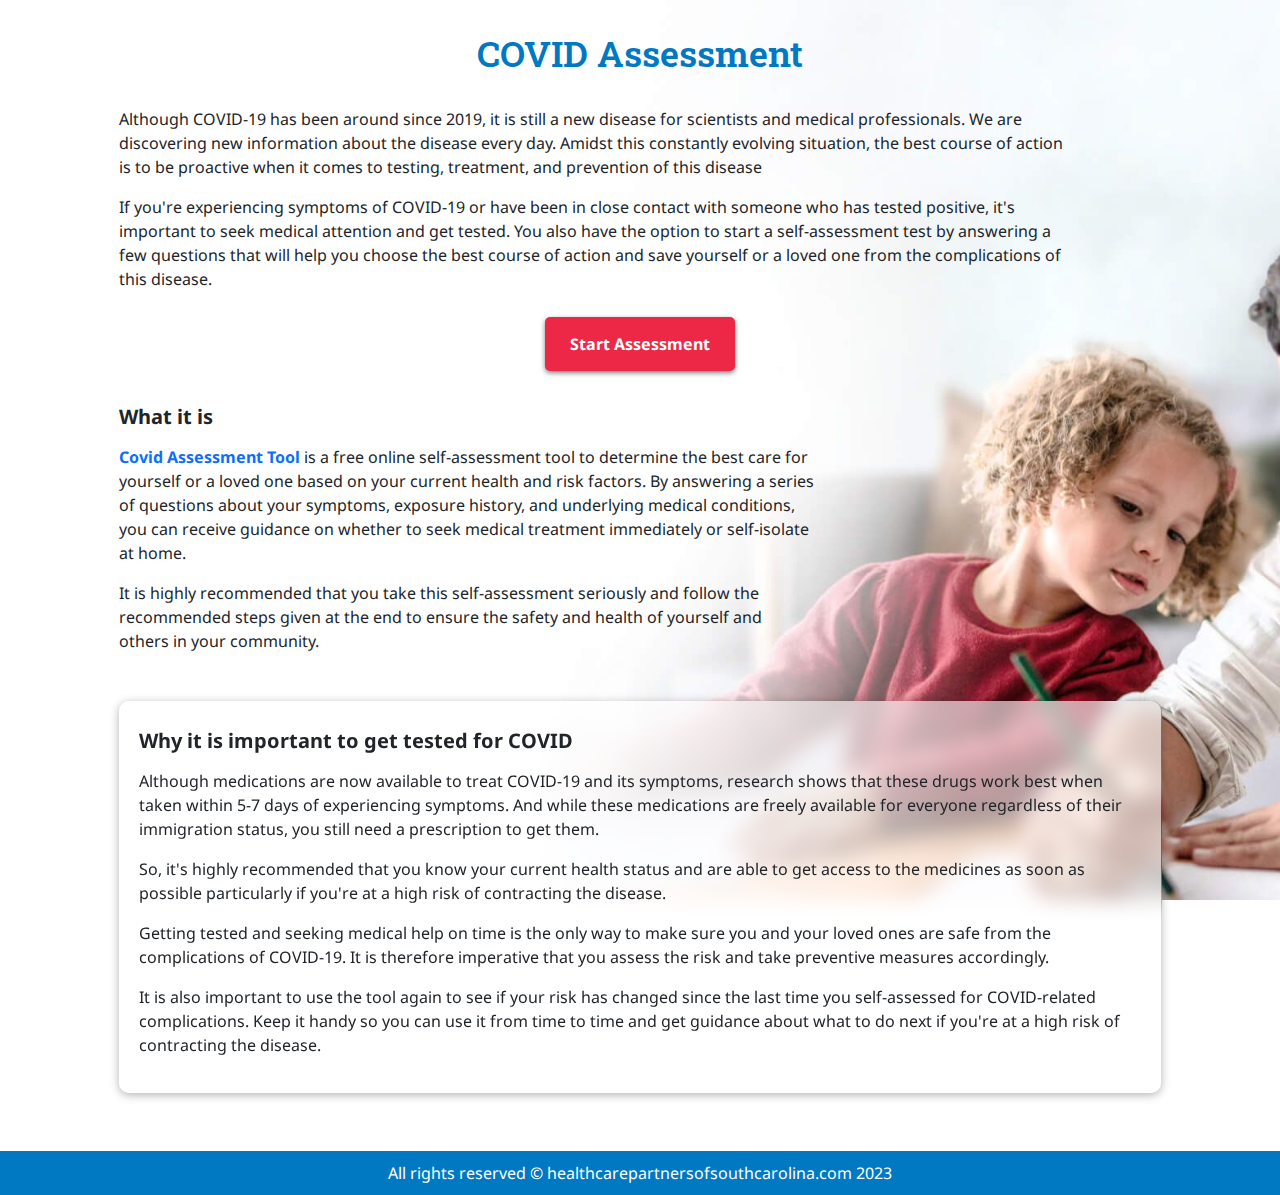
<file: index.html>
<!DOCTYPE html>
<html lang="en">
  <head>
    <meta charset="UTF-8" />
    <meta http-equiv="X-UA-Compatible" content="IE=edge" />
    <meta name="viewport" content="width=device-width, initial-scale=1.0" />
    <title>home</title>
    <link
      rel="stylesheet"
      href="https://cdn.jsdelivr.net/npm/bootstrap@5.2.3/dist/css/bootstrap.min.css"
    />
    <link rel="stylesheet" href="./assets/css/style.css" />
    <script src="https://ajax.googleapis.com/ajax/libs/jquery/3.6.3/jquery.min.js"></script>
    <script src="assets/js/jquery-script.js"></script>
  </head>
  <body style="background-image: url(./assets/images/motherdaughter.jpg)">
    <!-- <header class="flex-container container-md">
      <div class="logo flex-start">
        <img src="assets/images/Anthem-BCBS-Logo_8_27_21.svg" alt="logo" />
      </div>
      <br />
    </header> -->
    <h1 class="heading py-xl-4 py-3">COVID Assessment</h1>
    <div class="container-md col-xl-10 col-lg-9 home mb-5">
      <p class="col-md-11">
        Although COVID-19 has been around since 2019, it is still a new disease
        for scientists and medical professionals. We are discovering new
        information about the disease every day. Amidst this constantly evolving
        situation, the best course of action is to be proactive when it comes to
        testing, treatment, and prevention of this disease
      </p>
      <p class="col-md-11">
        If you're experiencing symptoms of COVID-19 or have been in close
        contact with someone who has tested positive, it's important to seek
        medical attention and get tested. You also have the option to start a
        self-assessment test by answering a few questions that will help you
        choose the best course of action and save yourself or a loved one from
        the complications of this disease.
      </p>
      <div class="d-flex">
        <a id="startButton" class="button mx-auto" href="assessment.html">
          Start Assessment
        </a>
      </div>
      <div class="col-md-8 mt-xl-4 mt-3" id="home-section">
        <h5 class="fs-xl-3 fs-5 mb-3">
          <strong> What it is </strong>
        </h5>
        <p>
          <a href="assessment.html" class="text-primary fw-bold"
            >Covid Assessment Tool</a
          >
          is a free online self-assessment tool to determine the best care for
          yourself or a loved one based on your current health and risk factors.
          By answering a series of questions about your symptoms, exposure
          history, and underlying medical conditions, you can receive guidance
          on whether to seek medical treatment immediately or self-isolate at
          home.
        </p>
        <p>
          It is highly recommended that you take this self-assessment seriously
          and follow the recommended steps given at the end to ensure the safety
          and health of yourself and others in your community.
        </p>
      </div>
      <section id="result-section" class="mt-5">
        <div class="row">
          <div>
            <h5 class="fs-xl-3 fs-5 mt-2 mb-3">
              <strong> Why it is important to get tested for COVID </strong>
            </h5>
            <p>
              Although medications are now available to treat COVID-19 and its
              symptoms, research shows that these drugs work best when taken
              within 5-7 days of experiencing symptoms. And while these
              medications are freely available for everyone regardless of their
              immigration status, you still need a prescription to get them.
            </p>
            <p>
              So, it's highly recommended that you know your current health
              status and are able to get access to the medicines as soon as
              possible particularly if you're at a high risk of contracting the
              disease.
            </p>
            <p>
              Getting tested and seeking medical help on time is the only way to
              make sure you and your loved ones are safe from the complications
              of COVID-19. It is therefore imperative that you assess the risk
              and take preventive measures accordingly.
            </p>
            <p>
              It is also important to use the tool again to see if your risk has
              changed since the last time you self-assessed for COVID-related
              complications. Keep it handy so you can use it from time to time
              and get guidance about what to do next if you're at a high risk of
              contracting the disease.
            </p>
          </div>
        </div>
      </section>
    </div>
    <footer class="footer">
      <p>
        All rights reserved &copy; healthcarepartnersofsouthcarolina.com 2023
      </p>
    </footer>
  </body>
</html>
</file>
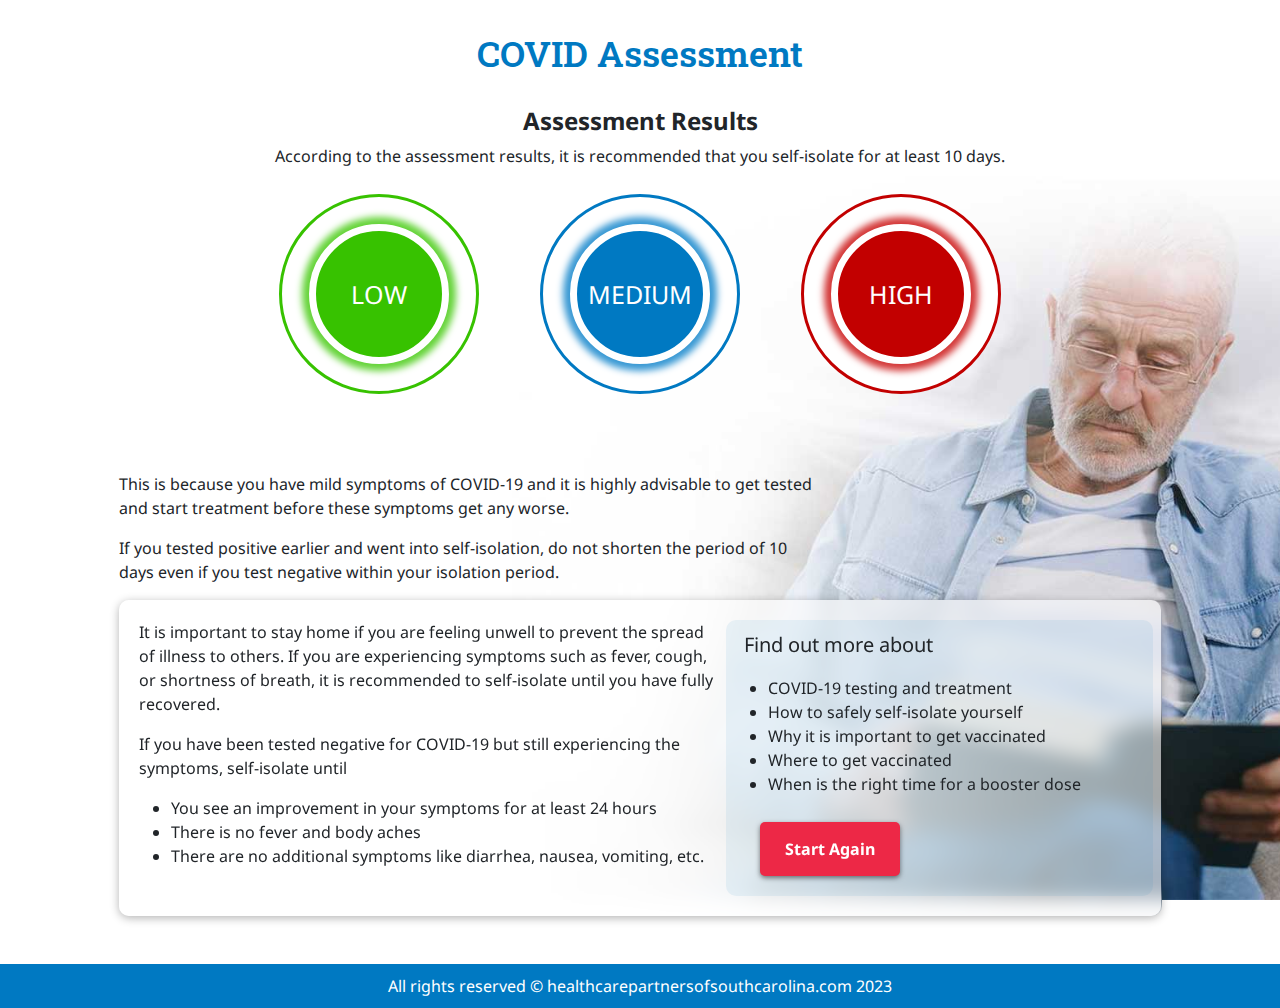
<file: assessment-result.html>
<!DOCTYPE html>
<html lang="en">
  <head>
    <meta charset="UTF-8" />
    <meta http-equiv="X-UA-Compatible" content="IE=edge" />
    <meta name="viewport" content="width=device-width, initial-scale=1.0" />
    <title>result</title>
    <link
      rel="stylesheet"
      href="https://cdn.jsdelivr.net/npm/bootstrap@5.2.3/dist/css/bootstrap.min.css"
    />
    <link rel="stylesheet" href="./assets/css/style.css" />
    <script src="https://ajax.googleapis.com/ajax/libs/jquery/3.6.3/jquery.min.js"></script>
    <script src="assets/js/jquery-script.js"></script>
  </head>
  <body style="background-image: url(./assets/images/result-image-03.png)">
    <!-- <header class="flex-container container-md">
      <div class="logo flex-start">
        <img src="assets/images/Anthem-BCBS-Logo_8_27_21.svg" alt="logo" />
      </div>
      <br />
    </header> -->
    <h1 class="heading py-xl-4 py-3">COVID Assessment</h1>
    <div class="container-md col-lg-10 home text-center">
      <h5 class="fs-xl-3 fs-4"><strong>Assessment Results</strong></h5>
      <p class="fs-xl-5">
        According to the assessment results, it is recommended that you
        self-isolate for at least 10 days.
      </p>
      <div class="row col-xl-9 col-lg-10 mx-auto">
        <div class="col block process-block" id="low">
          <div class="process-icon-holder active">
            <div class="process-border">
              <span class="process-icon"><p class="fa">LOW</p></span>
            </div>
            <div class="clearfix"></div>
          </div>
        </div>
        <div class="col block process-block" id="medium">
          <div class="process-icon-holder active">
            <div class="process-border">
              <span class="process-icon"><p class="fa">MEDIUM</p></span>
            </div>
            <div class="clearfix"></div>
          </div>
        </div>
        <div class="col block process-block" id="high">
          <div class="process-icon-holder active">
            <div class="process-border">
              <span class="process-icon"><p class="fa">HIGH</p></span>
            </div>
            <div class="clearfix"></div>
          </div>
        </div>
      </div>
      <div class="mt-xl-5 mt-4 col-md-8 col-sm-10">
        <p class="fs-xl-5 text-sm-start">
          This is because you have mild symptoms of COVID-19 and it is highly
          advisable to get tested and start treatment before these symptoms get
          any worse.
        </p>
        <p class="fs-xl-5 text-sm-start">
          If you tested positive earlier and went into self-isolation, do not
          shorten the period of 10 days even if you test negative within your
          isolation period.
        </p>
      </div>
      <section id="result-section" class="mb-5">
        <div class="row">
          <div class="col-md">
            <p class="text-md-start">
              It is important to stay home if you are feeling unwell to prevent
              the spread of illness to others. If you are experiencing symptoms
              such as fever, cough, or shortness of breath, it is recommended to
              self-isolate until you have fully recovered.
            </p>
            <p class="text-md-start">
              If you have been tested negative for COVID-19 but still
              experiencing the symptoms, self-isolate until
            </p>
            <ul class="text-start">
              <li>
                You see an improvement in your symptoms for at least 24 hours
              </li>
              <li>There is no fever and body aches</li>
              <li>
                There are no additional symptoms like diarrhea, nausea,
                vomiting, etc.
              </li>
            </ul>
          </div>
          <div class="col-md-5 d-flex text-start Icon-box">
            <div>
              <p class="text-start fs-5 ms-2">Find out more about</p>
              <ul>
                <li>COVID-19 testing and treatment</li>
                <li>How to safely self-isolate yourself</li>
                <li>Why it is important to get vaccinated</li>
                <li>Where to get vaccinated</li>
                <li>When is the right time for a booster dose</li>
              </ul>
              <a class="button ms-4" href="index.html">Start Again</a>
            </div>
          </div>
        </div>
      </section>
    </div>

    <footer class="footer">
      <p>
        All rights reserved &copy; healthcarepartnersofsouthcarolina.com 2023
      </p>
    </footer>
  </body>
</html>
</file>
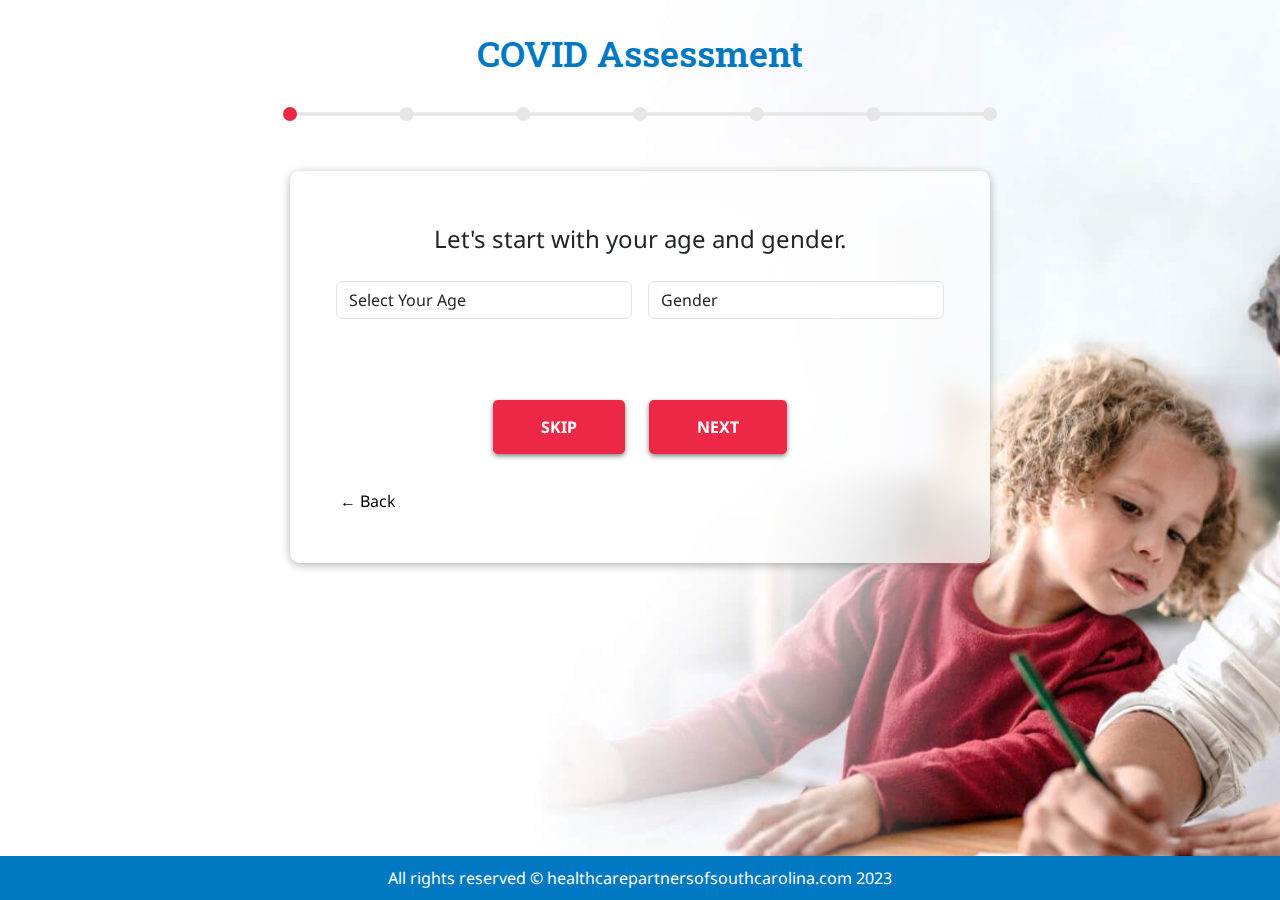
<file: assessment.html>
<!DOCTYPE html>
<html lang="en">
  <head>
    <meta charset="UTF-8" />
    <meta http-equiv="X-UA-Compatible" content="IE=edge" />
    <meta name="viewport" content="width=device-width, initial-scale=1.0" />
    <title>COVID-19 Symptom Assessment</title>
    <link
      rel="stylesheet"
      href="https://cdn.jsdelivr.net/npm/bootstrap@5.2.3/dist/css/bootstrap.min.css"
    />
    <link rel="stylesheet" href="assets/css/style.css" />
    <script src="https://ajax.googleapis.com/ajax/libs/jquery/3.6.3/jquery.min.js"></script>
    <script src="assets/js/jquery-script.js"></script>
  </head>

  <body style="background-image: url(./assets/images/motherdaughter.jpg)">
    <!-- <header class="flex-container container-md">
      <div class="logo flex-start">
        <img src="assets/images/Anthem-BCBS-Logo_8_27_21.svg" alt="logo" />
      </div>
      <br />
    </header> -->
    <h1 class="heading py-4">COVID Assessment</h1>
    <div id="svg_wrap"></div>
    <div>
      <section>
        <div class="box">
          <p>Let's start with your age and gender.</p>
          <div class="row form-group">
            <select class="form-control col-sm m-2">
              <option>Select Your Age</option>
              <option>18-24</option>
              <option>25-34</option>
              <option>35-44</option>
              <option>45-55</option>
              <option>55+</option>
            </select>

            <select class="form-control col-sm m-2">
              <option>Gender</option>
              <option>Male</option>
              <option>Female</option>
            </select>
          </div>
        </div>

        <div class="options">
          <div class="button px-sm-5 gonext">SKIP</div>
          <div class="button px-sm-5 gonext">NEXT</div>
        </div>

        <a href="index.html" class="text-black">&larr; Back</a>
      </section>

      <section>
        <div class="box">
          <p>
            Do you feel feverish or have a fever (greater than 100.4°F / 38°C)?
          </p>
        </div>
        <div class="options">
          <div class="button px-sm-5 gonext">YES</div>
          <div class="button px-sm-5 gonext">NO</div>
        </div>

        <div class="goprev">&larr; Previous</div>
      </section>

      <section>
        <div class="box">
          <p>Do you have a cough?</p>
        </div>
        <div class="options">
          <div class="button px-sm-5 gonext">YES</div>
          <div class="button px-sm-5 gonext">NO</div>
        </div>

        <div class="goprev">&larr; Previous</div>
      </section>

      <section>
        <div class="box">
          <p>
            Do you feel short of breath or are you having trouble breathing?
          </p>
        </div>
        <div class="options">
          <div class="button px-sm-5 gonext">YES</div>
          <div class="button px-sm-5 gonext">NO</div>
        </div>

        <div class="goprev">&larr; Previous</div>
      </section>

      <section>
        <div class="box">
          <p>
            Have you been in contact with someone who has tested positive for
            Coronavirus, has COVID-19 or is being evaluated for Coronavirus
            (person under investigation)?
          </p>
        </div>
        <div class="options">
          <div class="button px-sm-5 gonext">YES</div>
          <div class="button px-sm-5 gonext">NO</div>
        </div>

        <div class="goprev">&larr; Previous</div>
      </section>

      <section>
        <div class="box">
          <p>
            Are you from or have you been in areas with a Coronavirus outbreak
            (a lot of cases) in the past 14 days? And/or have you traveled
            internationally in the past 14 days?
          </p>
        </div>
        <div class="options">
          <div class="button px-sm-5 gonext">YES</div>
          <div class="button px-sm-5 gonext">NO</div>
        </div>

        <div class="goprev">&larr; Previous</div>
      </section>

      <section>
        <p class="txt-lg">Enter your details</p>
        <input type="text" class="m-2 form-control" placeholder="Name" />
        <input type="email" class="m-2 form-control" placeholder="Email" />
        <input type="tel" class="m-2 form-control" placeholder="Phone" />
        <div class="options final-btn">
          <div id="final_submit" class="button px-sm-5 gonext">SUBMIT</div>
        </div>

        <div class="goprev">&larr; Previous</div>
      </section>
    </div>
    <div style="display: none">
      <div class="button" id="prev">&larr; Previous</div>
      <div class="button" id="next">Next &rarr;</div>
      <div class="button" id="submit">Agree and send application</div>
    </div>

    <footer class="footer">
      <p>
        All rights reserved &copy; healthcarepartnersofsouthcarolina.com 2023
      </p>
    </footer>
  </body>

  <script>
    $(document).ready(function () {
      $(".gonext").click(function () {
        $("#next").trigger("click");
      });
      $(".goprev").click(function () {
        $("#prev").trigger("click");
      });
      $("#final_submit").click(function () {
        window.location.href = "assessment-result.html";
      });
    });
  </script>
</html>
</file>
<file: assets/css/style.css>
@import url("https://fonts.googleapis.com/css2?family=Noto+Sans:ital,wght@0,400;0,700;1,400;1,700&family=Roboto+Slab:wght@400;700&display=swap");

html {
  height: 100%;
  min-height: 800px;
}

* {
  margin: 0;
  padding: 0;
  box-sizing: border-box;
}

a,
a:hover {
  text-decoration: none;
  color: #fff;
}

body {
  min-height: 100%;
  display: flex;
  flex-direction: column;
  /* background: url('https://i.pinimg.com/originals/48/79/86/487986c17560a8ed1afdc55e480e5be2.png'); */
  background-size: cover;
  background-position: center;
  background-attachment: fixed;
  background-repeat: no-repeat;
  font-family: "Noto Sans", sans-serif;
  -webkit-touch-callout: none;
  -webkit-user-select: none;
  -khtml-user-select: none;
  -moz-user-select: none;
  -ms-user-select: none;
  user-select: none;
}

h1 {
  font-weight: 400;
  padding-top: 0;
  margin-top: 0;
  font-family: "Roboto Slab", serif;
}

h1.heading {
  font-size: 40px;
  text-align: center;
  margin: 8px auto;
  color: #0079c2;
  font-weight: 600;
}

#svg_form_time {
  height: 14px;
  max-width: 80%;
  margin: 0px auto 20px;
  display: block;
}

#svg_form_time circle,
#svg_form_time rect {
  fill: white;
}

.button {
  background: rgb(237, 40, 70);
  /* background: #0079c2; */
  border-radius: 5px;
  padding: 15px 25px;
  display: inline-block;
  margin: 10px;
  font-weight: bold;
  color: white;
  cursor: pointer;
  box-shadow: 0px 2px 5px rgb(0, 0, 0, 0.5);
}

.disabled {
  display: none;
}

section {
  padding: 50px;
  max-width: 700px;
  margin: 30px auto;
  background: white;
  background: rgba(255, 255, 255, 0.6);
  backdrop-filter: blur(10px);
  box-shadow: 0px 2px 10px rgba(0, 0, 0, 0.3);
  border-radius: 10px;
  transition: transform 0.2s ease-in-out;
}

#result-section {
  max-width: none;
  padding: 20px;
  margin: 10px auto;
}

#home-section p {
  text-align: left;
}

section .box p,
.txt-lg {
  font-size: 24px;
  text-align: center;
  margin-top: 0;
}

.box {
  min-height: 144px;
}

section .options {
  text-align: center;
  margin: 25px auto;
}

section .options.final-btn {
  text-align: center;
  margin: 20px auto 5px;
}

input {
  width: 100%;
  margin: 7px 0px;
  display: inline-block;
  padding: 12px 25px;
  box-sizing: border-box;
  border-radius: 5px;
  border: 1px solid lightgrey;
  font-size: 1em;
  font-family: inherit;
  background: white;
}

footer {
  /* position: relative; */
  margin-top: auto;
  padding: 10px;
  color: #fff;
  /* background: rgb(237, 40, 70); */
  background: #0079c2;
  text-align: center;
  width: 100%;
}

footer a {
  color: #fff;
}

footer p {
  color: #fff;
  margin-bottom: 0;
}

header.flex-container {
  border-bottom: 1px solid #e6e6e6;
}

.flex-container {
  display: flex;
  text-align: center;
}

.flex-container > select {
  margin: 10px;
}

.flex-item-left {
  padding: 10px;
  flex: 30%;
}

.flex-item-right {
  padding: 10px;
  flex: 70%;
}

.subheading {
  font-size: 30px;
  font-weight: 300;
}

.process-icon-holder {
  width: 200px;
  height: 200px;
  background: #fff;
  text-align: center;
  line-height: 200px;
  border: 3px solid #ddd;
  display: flex;
  justify-content: center;
  align-items: center;
  border-radius: 50%;
  transition: 0.2s;
  margin: 0 auto 20px;
}

.special-links {
  text-decoration: none;
  color: #444;
}

.process-block {
  padding: 10px;
  transition: 0.2s;
}

.fa {
  font-size: 25px;
  background-color: #999;
  border: 7px solid #fff;
  color: #fff;
  width: 140px;
  height: 140px;
  text-align: center;
  display: flex;
  justify-content: center;
  align-items: center;
  border-radius: 50%;
  transition: 0.2s;
  margin: 0px;
}

.sydney-app-icon {
  width: 100px;
  height: 100px;
}

.Icon-box {
  background-color: #0078c213;
  padding: 10px;
  border-radius: 10px;
}

.process-block .process-icon-holder .fa {
  background-color: #44444430;
}

#low .active {
  /* border: 3px solid rgb(237, 40, 70); */
  border: 3px solid #37c200;
  transition: 0.2s;
}

#low .active .fa {
  /* background-color: rgb(237, 40, 70); */
  background-color: #37c200;
  transition: 0.2s;
  /* box-shadow: 0 0 7px 7px rgb(228, 86, 107); */
  box-shadow: 0 0 7px 7px #65d439;
}

#medium .active {
  /* border: 3px solid rgb(237, 40, 70); */
  border: 3px solid #0079c2;
  transition: 0.2s;
}

#medium .active .fa {
  /* background-color: rgb(237, 40, 70); */
  background-color: #0079c2;
  transition: 0.2s;
  /* box-shadow: 0 0 7px 7px rgb(228, 86, 107); */
  box-shadow: 0 0 7px 7px #3999d4;
}

#high .active {
  /* border: 3px solid rgb(237, 40, 70); */
  border: 3px solid #c20000;
  transition: 0.2s;
}

#high .active .fa {
  /* background-color: rgb(237, 40, 70); */
  background-color: #c20000;
  transition: 0.2s;
  /* box-shadow: 0 0 7px 7px rgb(228, 86, 107); */
  box-shadow: 0 0 7px 7px #d43939;
}

@media screen and (max-width: 1366px) {
  h1.heading {
    font-size: 36px;
  }

  h5.Subheading {
    font-size: 16px;
  }
}
@media screen and (max-width: 768px) {
  p,
  li {
    text-align: justify;
    font-size: 14px;
  }
  section {
    padding: 30px;
  }
  .process-block {
    padding: 5px;
  }

  .process-icon-holder {
    width: 150px;
    height: 150px;
  }

  .fa {
    font-size: 20px;
    width: 100px;
    height: 100px;
  }
  h1.heading {
    font-size: 30px;
  }
  footer p {
    text-align: center;
  }
  section .box p,
  .txt-lg {
    font-size: 24px;
  }
}
@media screen and (max-width: 540px) {
  .process-icon-holder {
    width: 100px;
    height: 100px;
  }

  .fa {
    font-size: 13px;
    width: 75px;
    height: 75px;
  }

  .button {
    padding: 12px 20px;
  }
}

@media screen and (max-width: 425px) {
  .process-icon-holder {
    width: 90px;
    height: 90px;
  }

  .fa {
    font-size: 11px;
    width: 70px;
    height: 70px;
  }
}
</file>
